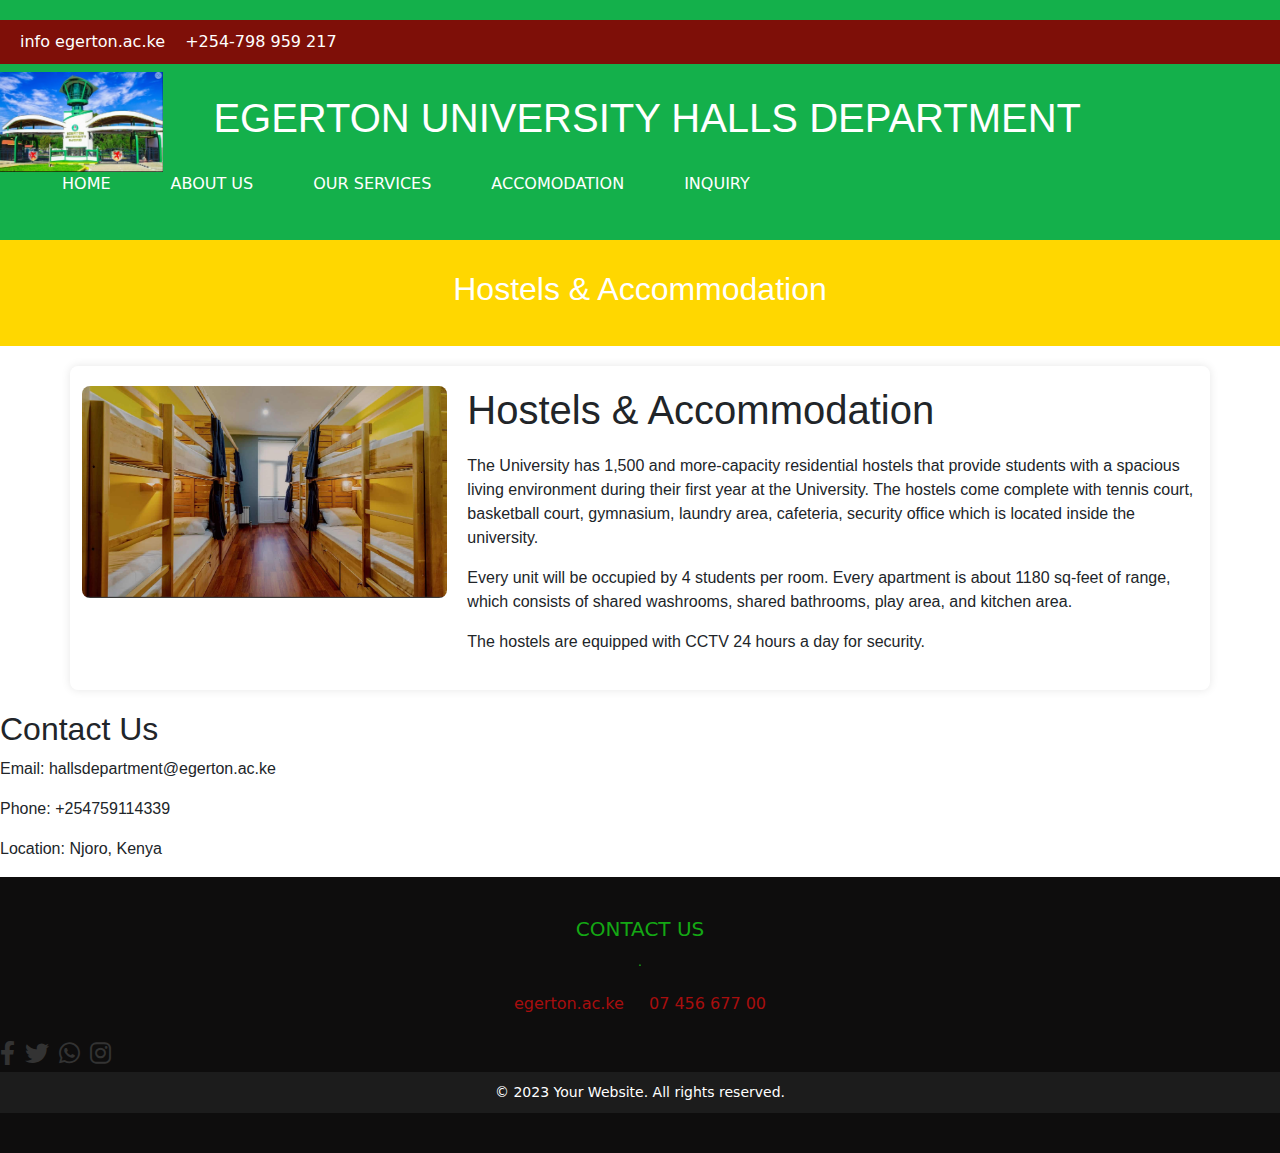
<file: index.html>
<!DOCTYPE html>
<html lang="en">
<head>
    <meta charset="UTF-8">
    <meta name="viewport" content="width=device-width, initial-scale=1.0">
    <title>EGER - Hostels & Accommodation</title>
    <link rel="stylesheet" href="index.css">
    <!-- Bootstrap CSS -->
    <link href="https://stackpath.bootstrapcdn.com/bootstrap/5.3.0/css/bootstrap.min.css" rel="stylesheet">
    <!-- Font Awesome -->
    <link href="https://cdnjs.cloudflare.com/ajax/libs/font-awesome/6.0.0/css/all.min.css" rel="stylesheet">
</head>
<body>
    <header>
        <div class="header-top">
            <div class="contact-info">
                <span>info egerton.ac.ke</span>
                <span>+254-798 959 217</span>
            </div>
            <div class="header-links">
            <a href="aboutus.html"a></a>
                <a href="our services.html"a></a>
               
            </a>
            </div>
        </div>
        <nav class="navbar">
            <div class="logo">
                <img src="eger.PNG" alt=" Egerton university Logo">
                <h1>EGERTON UNIVERSITY HALLS DEPARTMENT</h1>
            </div>
            <ul>
                <li><a href="index.html" target="_blank">HOME</a></li>
                <li><a href="aboutus.html" target="_blank">ABOUT US</a>
                <li><a href="our services.html" target="_blank">OUR SERVICES</a></li>
                <li><a href="accomodation.html" target="_blank">ACCOMODATION</a></li>
                <li><a href="inqury.html" target="_blank">INQUIRY</a></li>
            </ul>
            
        </nav>
    </header>

    <main>
        <div class="banner">
            <h2>Hostels & Accommodation</h2>
        </div>

        <div class="container">
            <section class="hostel-info">
                <div class="image">
                    <img src="hostel.PNG" alt="Hostel Room">
                </div>
                <div class="details">
                    <h1>Hostels & Accommodation</h1>
                    <p>
                        The University has 1,500 and more-capacity residential hostels that provide students
                        with a spacious living environment during their first year at the University. The hostels
                        come complete with tennis court, basketball court, gymnasium, laundry area,
                        cafeteria, security office which is located inside the university.
                    </p>
                    <p>
                        Every unit will be occupied by 4 students per room. Every apartment is about 1180 sq-feet
                        of range, which consists of shared washrooms, shared bathrooms, play area, and kitchen area.
                    </p>
                    <p>The hostels are equipped with CCTV 24 hours a day for security.</p>
                </div>
            </section>
        </div>
        <div id="contact" class="content">
            <h2>Contact Us</h2>
            <p>Email: hallsdepartment@egerton.ac.ke</p>
            <p>Phone: +254759114339</p>
            <p>Location: Njoro, Kenya</p>
       
        </div>

  

    <!-- Bootstrap JS Bundle with Popper -->
    <script src="https://stackpath.bootstrapcdn.com/bootstrap/5.3.0/js/bootstrap.bundle.min.js"></script>
</body>

<body>
    <footer class="footer">
        <div class="footer-content">
            <h5>CONTACT US </h5>
            <p>.</p>
            <div class="links">
                <a href="#">egerton.ac.ke</a>
                <a href="#">07 456 677 00</a>
               
            </div>
            
        <div class="social-icons">
                
                    <div class="social-icons">
                        <a href="https://www.facebook.com" class="facebook" target="_blank" title="Facebook">
                            <i class="fab fa-facebook-f"></i>
                        </a>
                        <a href="https://twitter.com" class="twitter" target="_blank" title="Twitter">
                            <i class="fab fa-twitter"></i>
                        </a>
                        <a href="https://wa.me" class="whatsapp" target="_blank" title="WhatsApp">
                            <i class="fab fa-whatsapp"></i>
                        </a>
                        <a href="https://www.instagram.com" class="instagram" target="_blank" title="Instagram">
                            <i class="fab fa-instagram"></i>
        
                    
                
                </a>
            </div>
            
        </div>
        <div class="footer-bottom">
            &copy; 2023 Your Website. All rights reserved.
        </div>
    </footer>
</body>
</html>
</file>
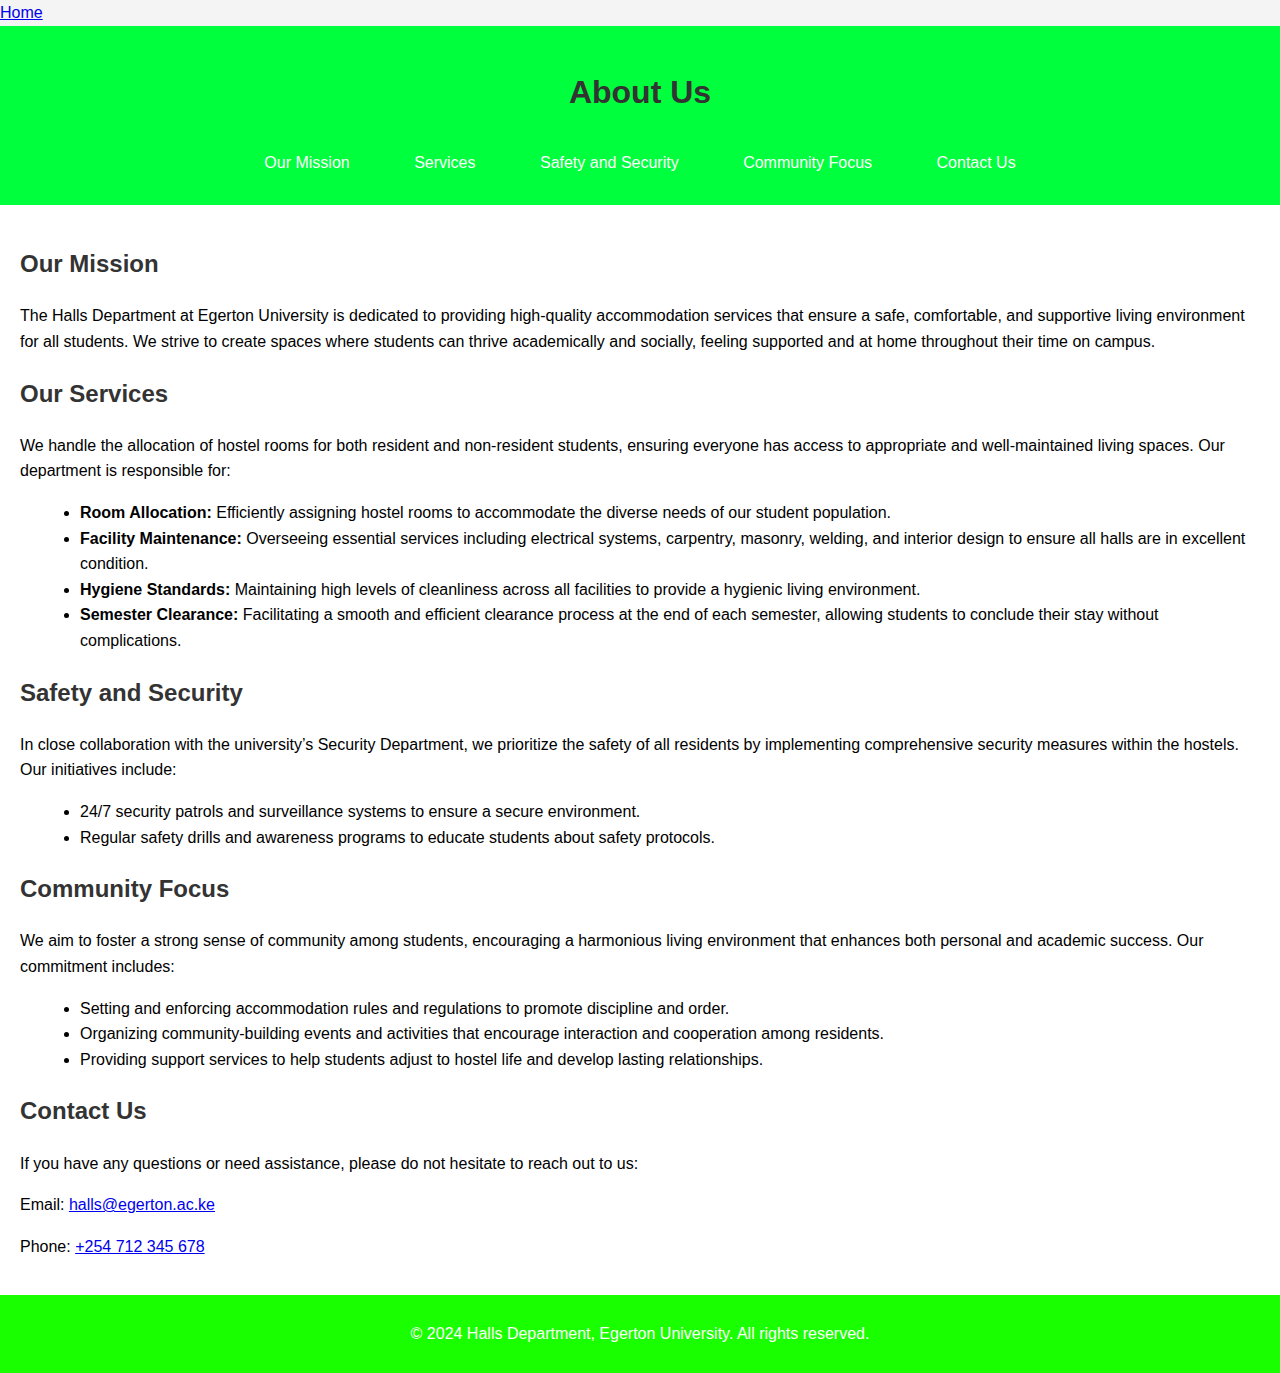
<file: aboutus.html>
<!DOCTYPE html>
<html lang="en">
<head>
    <meta charset="UTF-8">
    <meta name="viewport" content="width=device-width, initial-scale=1.0">
    <title>About Us - Halls Department | Egerton University</title>
    <link rel="stylesheet" href="about us.css"> 
    <a href="index.html" class="home-button">Home</a>

</head>
<body>
    <header>
        <h1>About Us</h1>
        <nav>
            <ul>
                <li><a href="#mission">Our Mission</a></li>
                <li><a href="#services">Services</a></li>
                <li><a href="#safety">Safety and Security</a></li>
                <li><a href="#community">Community Focus</a></li>
                <li><a href="#contact">Contact Us</a></li>
            </ul>
        </nav>
    </header>

    <main>
        <section id="mission">
            <h2>Our Mission</h2>
            <p>The Halls Department at Egerton University is dedicated to providing high-quality accommodation services that ensure a safe, comfortable, and supportive living environment for all students. We strive to create spaces where students can thrive academically and socially, feeling supported and at home throughout their time on campus.</p>
        </section>

        <section id="services">
            <h2>Our Services</h2>
            <p>We handle the allocation of hostel rooms for both resident and non-resident students, ensuring everyone has access to appropriate and well-maintained living spaces. Our department is responsible for:</p>
            <ul>
                <li><strong>Room Allocation:</strong> Efficiently assigning hostel rooms to accommodate the diverse needs of our student population.</li>
                <li><strong>Facility Maintenance:</strong> Overseeing essential services including electrical systems, carpentry, masonry, welding, and interior design to ensure all halls are in excellent condition.</li>
                <li><strong>Hygiene Standards:</strong> Maintaining high levels of cleanliness across all facilities to provide a hygienic living environment.</li>
                <li><strong>Semester Clearance:</strong> Facilitating a smooth and efficient clearance process at the end of each semester, allowing students to conclude their stay without complications.</li>
            </ul>
        </section>

        <section id="safety">
            <h2>Safety and Security</h2>
            <p>In close collaboration with the university’s Security Department, we prioritize the safety of all residents by implementing comprehensive security measures within the hostels. Our initiatives include:</p>
            <ul>
                <li>24/7 security patrols and surveillance systems to ensure a secure environment.</li>
                <li>Regular safety drills and awareness programs to educate students about safety protocols.</li>
            </ul>
        </section>

        <section id="community">
            <h2>Community Focus</h2>
            <p>We aim to foster a strong sense of community among students, encouraging a harmonious living environment that enhances both personal and academic success. Our commitment includes:</p>
            <ul>
                <li>Setting and enforcing accommodation rules and regulations to promote discipline and order.</li>
                <li>Organizing community-building events and activities that encourage interaction and cooperation among residents.</li>
                <li>Providing support services to help students adjust to hostel life and develop lasting relationships.</li>
            </ul>
        </section>

        <section id="contact">
            <h2>Contact Us</h2>
            <p>If you have any questions or need assistance, please do not hesitate to reach out to us:</p>
            <p>Email: <a href="mailto:halls@egerton.ac.ke">halls@egerton.ac.ke</a></p>
            <p>Phone: <a href="tel:+254712345678">+254 712 345 678</a></p>
        </section>
    </main>

    <footer>
        <p>&copy; 2024 Halls Department, Egerton University. All rights reserved.</p>
    </footer>
</body>
</html>
</file>
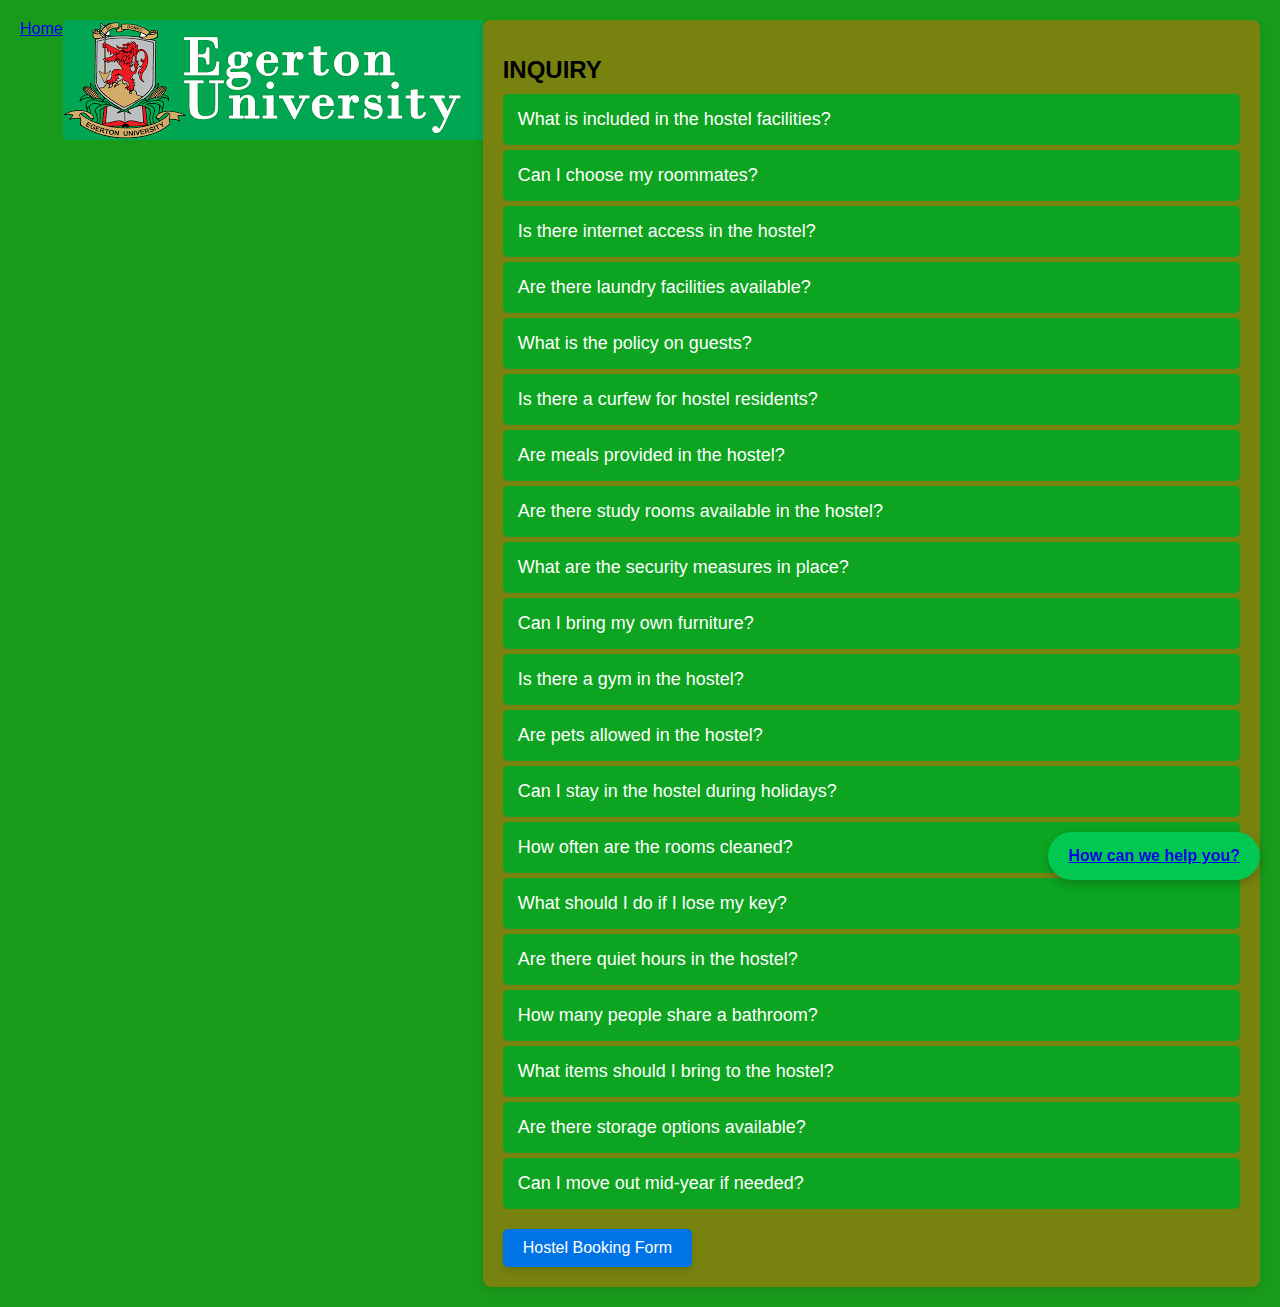
<file: inqury.html>
<!DOCTYPE html>
<html lang="en">
<head>
    <meta charset="UTF-8">
    <meta name="viewport" content="width=device-width, initial-scale=1.0">
    <title>Hostels & Accommodation</title>
    <link rel="stylesheet" href="inqury.css">
    <a href="index.html" class="home-button">Home</a>

    </head>
    <body>
        <div class="logo">
            <img src="E.png" alt="">
        </div>

<div class="container">
    

    <div class="content-section">
        <h1>INQUIRY</h1>
       
        <!-- FAQ Questions and Answers -->
        <button class="faq-question">What is included in the hostel facilities?</button>
        <div class="faq-answer">The hostel facilities include shared bathrooms, a kitchen area, a play area, and sports courts, along with 24/7 security monitoring.</div>

        <button class="faq-question">Can I choose my roommates?</button>
        <div class="faq-answer">Roommate assignments are managed by the university, but you may submit a request if you'd like to room with a specific person.</div>

        <button class="faq-question">Is there internet access in the hostel?</button>
        <div class="faq-answer">Yes, all hostels are equipped with high-speed Wi-Fi to help students stay connected and work efficiently.</div>

        <button class="faq-question">Are there laundry facilities available?</button>
        <div class="faq-answer">Yes, the hostel provides laundry facilities accessible to all residents.</div>

        <button class="faq-question">What is the policy on guests?</button>
        <div class="faq-answer">Guests are allowed during certain hours with prior approval from the hostel administration.</div>

        <button class="faq-question">Is there a curfew for hostel residents?</button>
        <div class="faq-answer">Yes, the hostel has a curfew policy to ensure the safety of all residents.</div>

        <button class="faq-question">Are meals provided in the hostel?</button>
        <div class="faq-answer">Meals are not provided in the hostel, but there is a cafeteria nearby for meals at reasonable prices.</div>

        <button class="faq-question">Are there study rooms available in the hostel?</button>
        <div class="faq-answer">Yes, each hostel has a designated study room for students.</div>

        <button class="faq-question">What are the security measures in place?</button>
        <div class="faq-answer">Hostels are equipped with 24/7 CCTV surveillance and a security office on-site.</div>

        <button class="faq-question">Can I bring my own furniture?</button>
        <div class="faq-answer">No, additional furniture is not allowed in the hostel rooms due to space constraints.</div>

        <button class="faq-question">Is there a gym in the hostel?</button>
        <div class="faq-answer">Yes, a gym facility is available for all hostel residents.</div>

        <button class="faq-question">Are pets allowed in the hostel?</button>
        <div class="faq-answer">No, pets are not allowed in the hostel.</div>

        <button class="faq-question">Can I stay in the hostel during holidays?</button>
        <div class="faq-answer">Yes, with prior approval, students can stay in the hostel during holidays.</div>

        <button class="faq-question">How often are the rooms cleaned?</button>
        <div class="faq-answer">The hostel rooms are cleaned weekly by the housekeeping staff.</div>

        <button class="faq-question">What should I do if I lose my key?</button>
        <div class="faq-answer">Report the lost key to the administration immediately. They will assist in getting a replacement.</div>

        <button class="faq-question">Are there quiet hours in the hostel?</button>
        <div class="faq-answer">Yes, quiet hours are enforced from 10 PM to 7 AM to ensure a conducive environment for all residents.</div>

        <button class="faq-question">How many people share a bathroom?</button>
        <div class="faq-answer">Typically, each bathroom is shared by 4-6 students.</div>

        <button class="faq-question">What items should I bring to the hostel?</button>
        <div class="faq-answer">Basic necessities like bedding, toiletries, and personal items. A full list is provided upon registration.</div>

        <button class="faq-question">Are there storage options available?</button>
        <div class="faq-answer">Yes, each room has dedicated storage spaces for all residents.</div>

        <button class="faq-question">Can I move out mid-year if needed?</button>
        <div class="faq-answer">Yes, you may move out mid-year, but please inform the administration in advance for proper processing.</div>

        <!-- Booking Form Button -->
        <a href="#" class="booking-btn">Hostel Booking Form</a>
    </div>
</div>

<!-- Chat Button -->
<div class="chat-btn">
    <a href="https://wa.me" class="whatsapp" target="_blank" title="WhatsApp">
        <i class="fab fa-whatsapp"></i>
    How can we help you?
</div>

<script>
    // Toggle FAQ answers
    const questions = document.querySelectorAll('.faq-question');

    questions.forEach(question => {
        question.addEventListener('click', function() {
            const answer = this.nextElementSibling;
            answer.style.display = answer.style.display === 'block' ? 'none' : 'block';
        });
    });
</script>

</body>
</html>
</file>
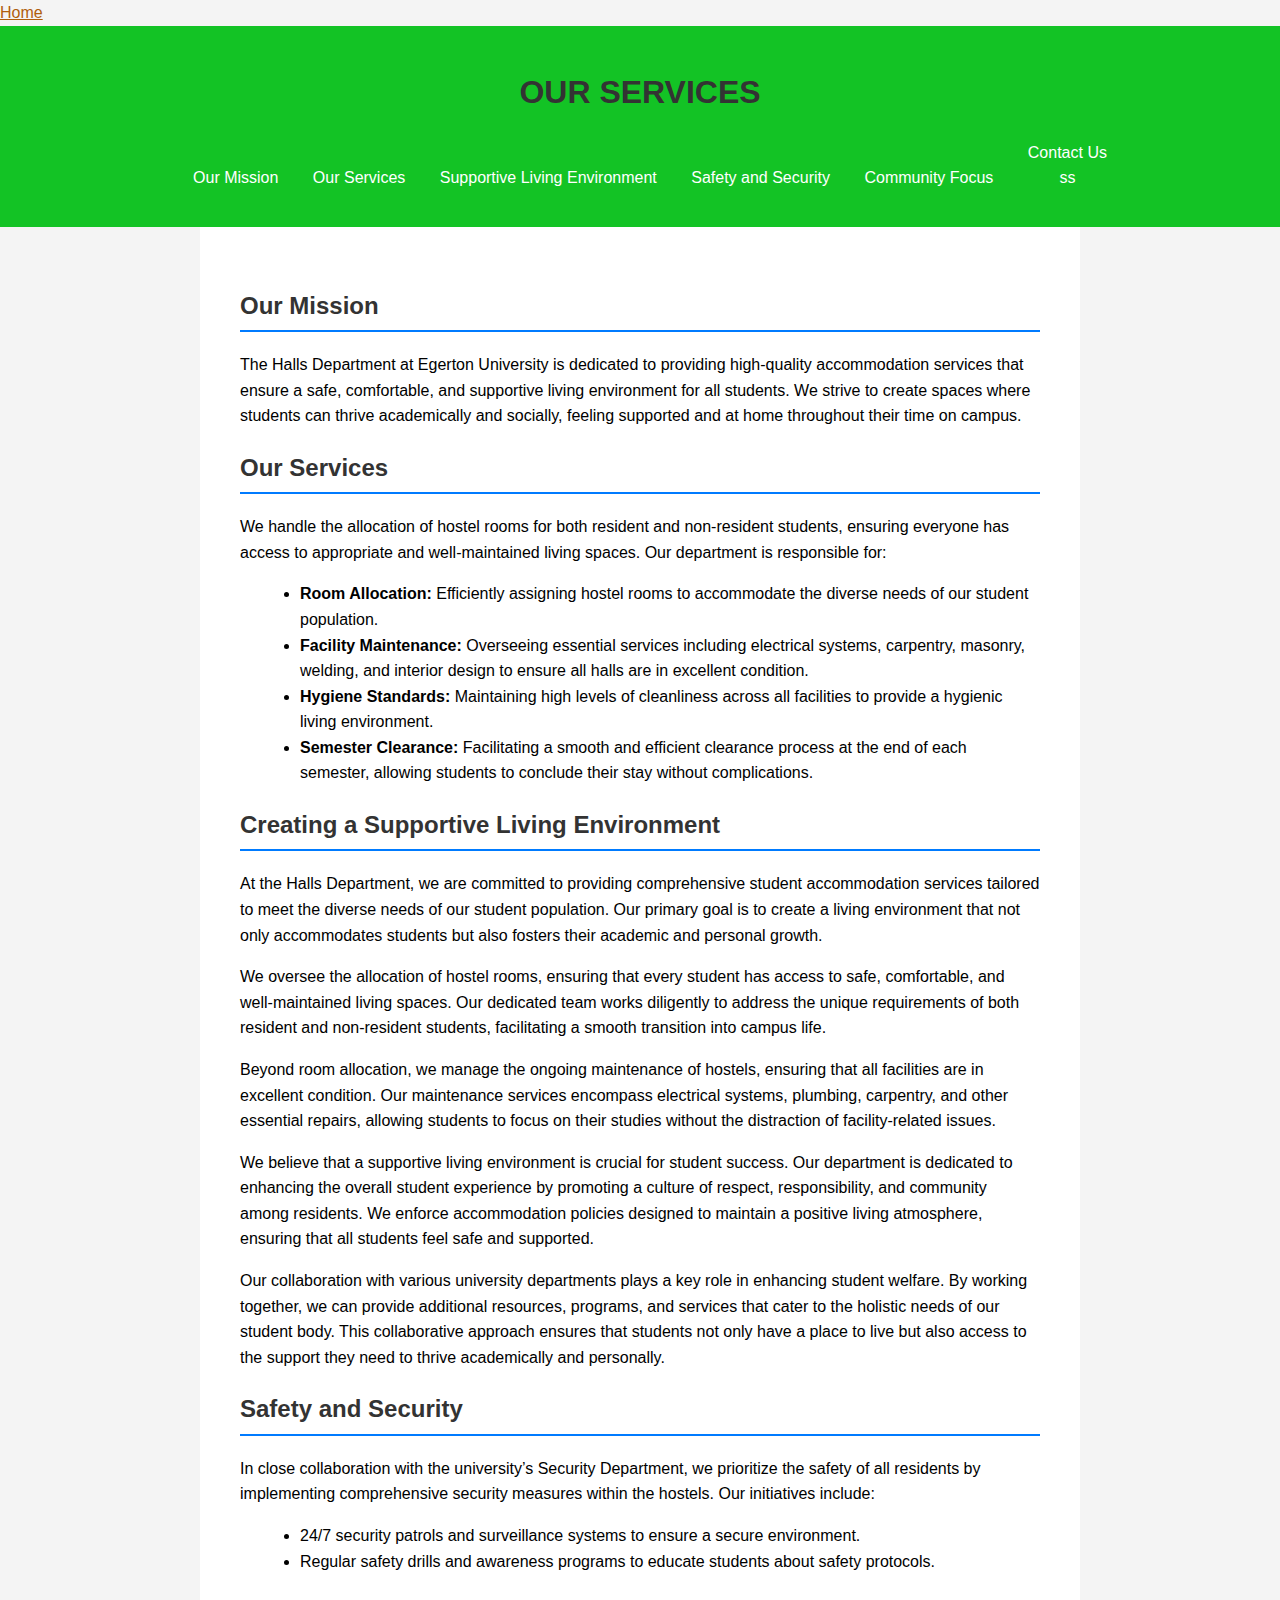
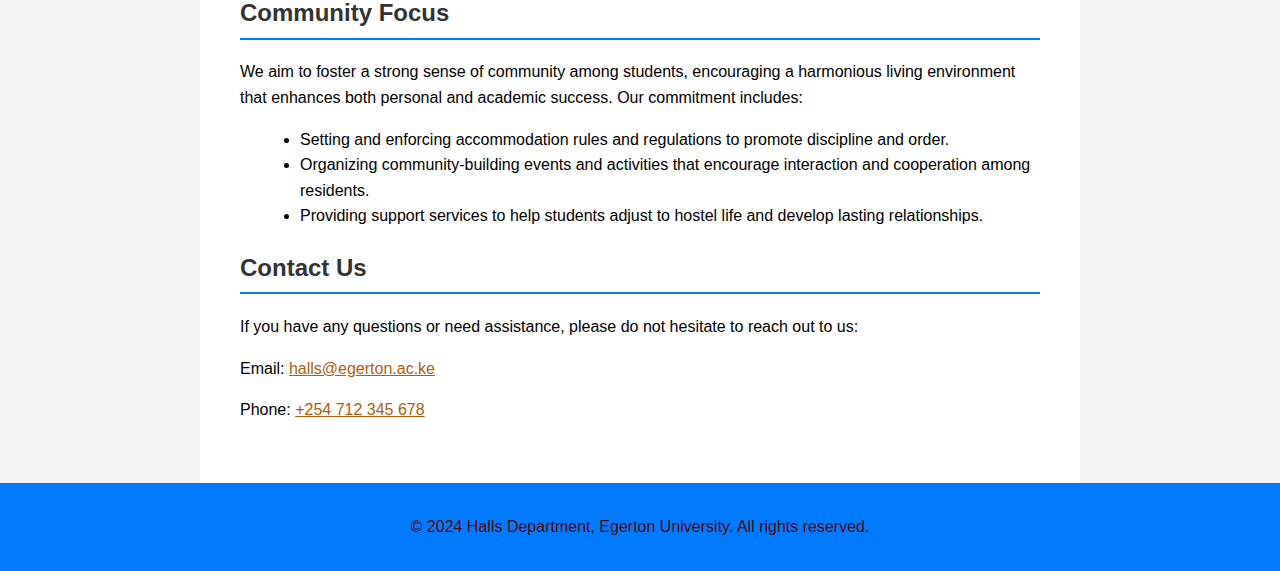
<file: our services.html>
<!DOCTYPE html>
<html lang="en">
<head>
    <meta charset="UTF-8">
    <meta name="viewport" content="width=device-width, initial-scale=1.0">
    <title>About Us - Halls Department | Egerton University</title>
    <link rel="stylesheet" href="services.css"> 
    <a href="index.html" class="home-button">Home</a>

</head>
<body>
    <header>
        <h1>OUR SERVICES</h1>
        <nav>
            <ul>
                <li><a href="#mission">Our Mission</a><br></li>
                <li><a href="#services">Our Services</a><br></li>
                <li><a href="#supportive-environment">Supportive Living Environment</a><br></li>
                <li><a href="#safety">Safety and Security</a><br></li>
                <li><a href="#community">Community Focus</a><br></li>
                <li><a href="#contact">Contact Us</a><br>ss</li>
            
            </ul>
        </nav>
    </header>

    <main>
        <section id="mission">
            <h2>Our Mission</h2>
            <p>The Halls Department at Egerton University is dedicated to providing high-quality accommodation services that ensure a safe, comfortable, and supportive living environment for all students. We strive to create spaces where students can thrive academically and socially, feeling supported and at home throughout their time on campus.</p>
        </section>

        <section id="services">
            <h2>Our Services</h2>
            <p>We handle the allocation of hostel rooms for both resident and non-resident students, ensuring everyone has access to appropriate and well-maintained living spaces. Our department is responsible for:</p>
            <ul>
                <li><strong>Room Allocation:</strong> Efficiently assigning hostel rooms to accommodate the diverse needs of our student population.</li>
                <li><strong>Facility Maintenance:</strong> Overseeing essential services including electrical systems, carpentry, masonry, welding, and interior design to ensure all halls are in excellent condition.</li>
                <li><strong>Hygiene Standards:</strong> Maintaining high levels of cleanliness across all facilities to provide a hygienic living environment.</li>
                <li><strong>Semester Clearance:</strong> Facilitating a smooth and efficient clearance process at the end of each semester, allowing students to conclude their stay without complications.</li>
            </ul>
        </section>

        <section id="supportive-environment">
            <h2>Creating a Supportive Living Environment</h2>
            <p>At the Halls Department, we are committed to providing comprehensive student accommodation services tailored to meet the diverse needs of our student population. Our primary goal is to create a living environment that not only accommodates students but also fosters their academic and personal growth.</p>
            <p>We oversee the allocation of hostel rooms, ensuring that every student has access to safe, comfortable, and well-maintained living spaces. Our dedicated team works diligently to address the unique requirements of both resident and non-resident students, facilitating a smooth transition into campus life.</p>
            <p>Beyond room allocation, we manage the ongoing maintenance of hostels, ensuring that all facilities are in excellent condition. Our maintenance services encompass electrical systems, plumbing, carpentry, and other essential repairs, allowing students to focus on their studies without the distraction of facility-related issues.</p>
            <p>We believe that a supportive living environment is crucial for student success. Our department is dedicated to enhancing the overall student experience by promoting a culture of respect, responsibility, and community among residents. We enforce accommodation policies designed to maintain a positive living atmosphere, ensuring that all students feel safe and supported.</p>
            <p>Our collaboration with various university departments plays a key role in enhancing student welfare. By working together, we can provide additional resources, programs, and services that cater to the holistic needs of our student body. This collaborative approach ensures that students not only have a place to live but also access to the support they need to thrive academically and personally.</p>
        </section>

        <section id="safety">
            <h2>Safety and Security</h2>
            <p>In close collaboration with the university’s Security Department, we prioritize the safety of all residents by implementing comprehensive security measures within the hostels. Our initiatives include:</p>
            <ul>
                <li>24/7 security patrols and surveillance systems to ensure a secure environment.</li>
                <li>Regular safety drills and awareness programs to educate students about safety protocols.</li>
            </ul>
        </section>

        <section id="community">
            <h2>Community Focus</h2>
            <p>We aim to foster a strong sense of community among students, encouraging a harmonious living environment that enhances both personal and academic success. Our commitment includes:</p>
            <ul>
                <li>Setting and enforcing accommodation rules and regulations to promote discipline and order.</li>
                <li>Organizing community-building events and activities that encourage interaction and cooperation among residents.</li>
                <li>Providing support services to help students adjust to hostel life and develop lasting relationships.</li>
            </ul>
        </section>

        <section id="contact">
            <h2>Contact Us</h2>
            <p>If you have any questions or need assistance, please do not hesitate to reach out to us:</p>
            <p>Email: <a href="mailto:halls@egerton.ac.ke">halls@egerton.ac.ke</a></p>
            <p>Phone: <a href="tel:+254712345678">+254 712 345 678</a></p>
        </section>
    </main>

    <footer>
        <p>&copy; 2024 Halls Department, Egerton University. All rights reserved.</p>
    </footer>
</body>
</html>
</file>
<file: about us.css>
/* General body styles */
body {
    font-family: Arial, sans-serif;
    line-height: 1.6;
    margin: 0;
    padding: 0;
    background-color: #f4f4f4;
}

/* Header styles */
header {
    background: #00ff3c;
    color: #ffffff;
    padding: 20px;
    text-align: center;
}

/* Navigation styles */
nav ul {
    list-style: none;
    padding: 0;
    margin: 0;
    text-align: center; /* Center the nav links */
}

nav ul li {
    display: inline-block;
    margin: 0 15px;
}

nav ul li a {
    color: #ffffff;
    text-decoration: none;
    padding: 10px 15px;
    display: inline-block;
    transition: background 0.3s ease; /* Smooth hover transition */
}

nav ul li a:hover {
    background: #0056b3; /* Darker shade of blue for hover */
}

/* Main content styles */
main {
    padding: 20px;
    background: #ffffff;
}

h1, h2 {
    color: #333;
}

/* List styles */
ul {
    margin-left: 20px;
}

/* Footer styles */
footer {
    text-align: center;
    padding: 10px 0;
    background: #1aff00;
    color: #ffffff;
    position: relative;
    bottom: 0;
    width: 100%;
}

/* Responsive styles for smaller screens */
@media (max-width: 768px) {
    nav ul li {
        display: block; /* Stack the navigation links vertically */
        margin: 10px 0;
    }

    nav ul li a {
        width: 100%; /* Make links take full width of the screen */
        text-align: center;
        padding: 15px;
    }

    header {
        text-align: center;
    }

    main {
        padding: 15px;
    }
}
</file>
<file: inqury.css>
/* General Body Styles */
body {
    font-family: Arial, sans-serif;
    margin: 20px;
    display: flex;
    justify-content: center;
    background-color: #189b1a;
}

.container {
    display: flex;
    max-width: 900px;
    background-color: #78820f;
    box-shadow: 0px 4px 8px rgba(0, 0, 0, 0.1);
    border-radius: 8px;
    overflow: hidden;
    flex-direction: column; /* Stacks content vertically on small screens */
}

/* Content Section */
.content-section {
    flex: 2;
    padding: 20px;
}

.content-section h1 {
    font-size: 24px;
    font-weight: bold;
    margin-bottom: 10px;
}

.content-section p {
    font-size: 16px;
    color: #555;
    line-height: 1.5;
    margin-bottom: 20px;
}

/* FAQ Question Style */
.faq-question {
    background-color: #0ca420;
    color: #ffffff;
    padding: 15px;
    cursor: pointer;
    border: none;
    outline: none;
    text-align: left;
    width: 100%;
    font-size: 18px;
    transition: background-color 0.3s;
    margin-bottom: 5px;
    border-radius: 5px;
}

.faq-question:hover {
    background-color: #005bb5;
}

/* FAQ Answer Style */
.faq-answer {
    display: none;
    padding: 15px;
    background-color: #f1f1f1;
    border-left: 5px solid #0073e6;
    margin-bottom: 10px;
    border-radius: 5px;
}

/* Booking Button */
.booking-btn {
    display: inline-block;
    padding: 10px 20px;
    background-color: #0073e6;
    color: white;
    font-size: 16px;
    text-align: center;
    text-decoration: none;
    border-radius: 5px;
    margin-top: 15px;
    box-shadow: 0px 4px 6px rgba(0, 0, 0, 0.1);
    transition: background-color 0.3s;
}

.booking-btn:hover {
    background-color: #005bb5;
}

/* Chat Button */
.chat-btn {
    position: fixed;
    bottom: 20px;
    right: 20px;
    padding: 15px 20px;
    background-color: #00c851;
    color: white;
    font-size: 16px;
    font-weight: bold;
    text-align: center;
    border-radius: 50px;
    box-shadow: 0px 4px 8px rgba(0, 0, 0, 0.2);
    cursor: pointer;
    display: flex;
    align-items: center;
}

.chat-btn img {
    margin-right: 8px;
}

/* Focus Styles for Accessibility */
.faq-question:focus, .booking-btn:focus, .chat-btn:focus {
    outline: 3px solid #ffcc00; /* Adds visible focus state */
    outline-offset: 2px;
}

.faq-question:focus, .faq-answer:focus {
    background-color: #d0e5ff; /* Changes background when focused */
}

/* Responsive Design: Mobile View (max-width: 768px) */
@media (max-width: 768px) {
    .container {
        flex-direction: column; /* Stacks the content vertically on small screens */
    }

    .content-section {
        padding: 15px;
    }

    .faq-question {
        font-size: 16px;
        padding: 12px;
    }

    .booking-btn {
        font-size: 14px;
        padding: 8px 16px;
    }

    .chat-btn {
        bottom: 15px;
        right: 15px;
        padding: 12px 18px;
    }
}
</file>
<file: services.css>
/* Global Styles */
body {
    font-family: Arial, sans-serif;
    line-height: 1.6;
    margin: 0;
    padding: 0;
    background-color: #f4f4f4;
}

header {
    background: hsl(126, 82%, 42%);
    color: #ffffff;
    padding: 20px;
    text-align: center;
}

nav ul {
    list-style: none;
    padding: 0;
    text-align: center; /* Center navigation items for mobile */
}

nav ul li {
    display: inline;
    margin: 0 15px;
}

nav ul li a {
    color: #ffffff;
    text-decoration: none;
}

main {
    padding: 20px;
    background: #ffffff;
}

h1, h2 {
    color: #333;
}

ul {
    margin-left: 20px;
}

footer {
    text-align: center;
    padding: 10px 0;
    background: #007bff;
    color: #5a0505;
    position: relative;
    bottom: 0;
    width: 100%;
}

section {
    margin-bottom: 20px;
}

section h2 {
    border-bottom: 2px solid #007bff;
    padding-bottom: 5px;
}

a {
    color: #af5e0d;
}

a:hover {
    text-decoration: underline;
}

/* Desktop View */
@media (min-width: 768px) {
    nav ul li {
        display: inline-block; /* Horizontal layout */
        margin: 0 15px;
    }

    main {
        max-width: 800px;
        margin: 0 auto;
        padding: 40px;
    }

    footer {
        padding: 15px 0;
    }
}

/* Mobile View */
@media (max-width: 767px) {
    header {
        padding: 15px;
    }

    nav ul {
        padding: 10px 0;
    }

    nav ul li {
        display: block;
        margin: 10px 0;
    }

    main {
        padding: 15px;
    }

    footer {
        padding: 10px 0;
    }
}
</file>
<file: index.css>
/* Reset some default styles */
body, h1, h2, p {
    margin: 0;
    padding: 0;
    font-family: Arial, sans-serif;
}

/* General body styles */
body {
    line-height: 1.6;
    background-color: #f4f4f4;
    color: #333;
}

/* Header styles */
header {
    background: #14b04b; /* Bootstrap primary color */
    color: white;
    padding: 20px 0;
}

.header-top {
    display: flex;
    justify-content: space-between;
    align-items: center;
    padding: 10px 20px;
    background-color: #7e0f08; /* Darker shade of red */
}

.header-top .contact-info span, 
.header-links a {
    margin-right: 15px;
    color: #ffffff;
    text-decoration: none;
}

.header-links a:hover {
    text-decoration: underline;
}


.navbar {
    display: flex;
    justify-content: space-between;
    align-items: center;
    padding: 15px 20px;
}

.navbar .logo {
    display: flex;
    align-items: center;
}

.navbar img {
    height: 100px; 
    margin-right: 50px;
}

.navbar ul {
    display: flex;
    list-style: none;
}

.navbar ul li {
    margin: 0 15px;
}

.navbar ul li a {
    color: white;
    text-decoration: none;
    padding: 10px 15px;
}

.navbar ul li a:hover, .navbar ul li a.active {
    background: #047a2f; /* Darker green for hover and active */
    border-radius: 5px;
}

/* Banner styles */
.banner {
    background: gold;
    color: white;
    text-align: center;
    padding: 30px 0;
}

/* Main container styles */
.container {
    max-width: 1200px;
    margin: 20px auto;
    padding: 20px;
    background: white;
    box-shadow: 0 0 10px rgba(0, 0, 0, 0.1);
    border-radius: 8px;
}

/* Hostel info styles */
.hostel-info {
    display: flex;
    flex-wrap: wrap;
}

.hostel-info .image {
    flex: 1;
    min-width: 300px; /* Responsive image width */
    margin-right: 20px;
}

.hostel-info .image img {
    max-width: 100%; /* Responsive image */
    border-radius: 8px;
}

.hostel-info .details {
    flex: 2;
}

.hostel-info h1 {
    margin-bottom: 20px;
}

/* Footer styles */
footer {
    background: #333;
    color: white;
    padding: 20px 0;
}

footer h5 {
    margin-bottom: 15px;
}

footer .text-white a {
    color: white;
    transition: color 0.3s;
}

footer .text-white a:hover {
    color: #007bff; /* Change to Bootstrap primary color on hover */
}

/* Footer bottom */
.footer-bottom {
    background-color: #1c1c1c;
    color: white;
    padding: 10px 0;
    font-size: 14px;
}


.social-icons {
    display: flex;
    gap: 10px; 
}

.social-icons a {
    text-decoration: none; /* Removes underline from links */
    color: #333; /* Default icon color */
    font-size: 24px; /* Size of the icons */
    transition: color 0.3s; /* Smooth transition for color change */
}

.social-icons a:hover {
    color: #007bff; /* Change color on hover */
}

/* Footer section */
.footer {
    background-color: #0e0d0d;
    color: rgb(20, 168, 20);
    padding: 40px 0;
    text-align: center;
}

.footer h5 {
    margin: 0 0 10px;
}

.footer p {
    margin: 0 0 20px;
    font-size: 14px;
}

.footer .links {
    margin: 20px 0;
}

.footer .links a {
    color: rgb(167, 14, 14);
    text-decoration: none;
    margin: 0 10px;
}

.footer .cta {
    margin: 20px 0;
}

.footer .cta button {
    background-color: #5a1414;
    color: white;
    border: none;
    padding: 10px 20px;
    cursor: pointer;
    font-size: 16px;
}

@media (max-width: 768px) {
    /* Header adjustments */
    .header-top, .navbar {
        flex-direction: column;
        align-items: flex-start;
    }

    .navbar ul {
        flex-direction: column;
    }

    .navbar ul li {
        margin: 5px 0;
    }


    .hostel-info {
        flex-direction: column;
    }

    .hostel-info .image {
        margin-right: 0;
        margin-bottom: 20px;
    }

    
}
</file>
